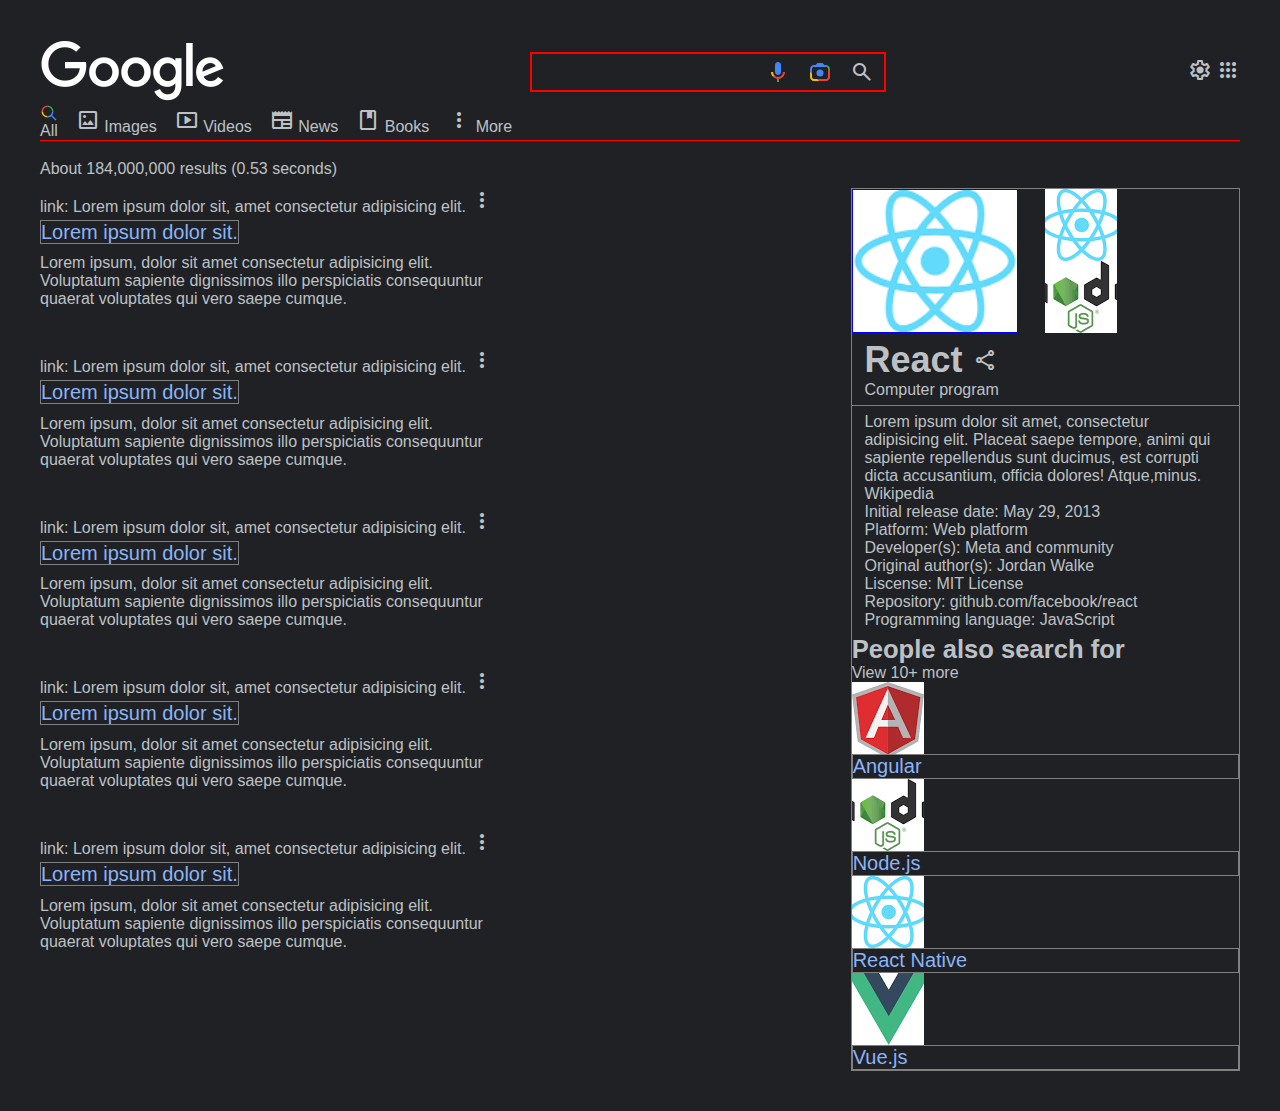
<file: index.html>
<!DOCTYPE html>
<html lang="en">
  <head>
    <meta charset="UTF-8" />
    <meta http-equiv="X-UA-Compatible" content="IE=edge" />
    <meta name="viewport" content="width=device-width, initial-scale=1.0" />
    <link rel="stylesheet" href="https://fonts.googleapis.com/css2?family=Material+Symbols+Rounded:opsz,wght,FILL,GRAD@20..48,100..700,0..1,-50..200" />
    <link rel="stylesheet" href="assets/css/main.css" />
    <link rel="icon" href="assets/imgs/favicon.ico">
    <title>Google Search Clone</title>
    <style></style>
</head>

<body>
    <!--   ===========================================================================================  -->
    <!--   ================================================================================ -->
    <header class="header">
        <section class="header__upper">
            <div class="logo">
                <img src="assets/imgs/google.png " alt="google logo" />
            </div>

            <div class="search">
                <input type="text" />

                <div class="search__icons">
                    <img src="assets/imgs/mic.svg" alt="mic icon" />
                    <img src="assets/imgs/cam.svg" alt="cam icon" />
                    <span class="material-symbols-rounded"> search </span>
                </div>
            </div>
            <div class="icons">
                <span class="material-symbols-rounded"> settings </span>
                <span class="material-symbols-rounded"> apps </span>
                <div class="profile-pic"></div>
            </div>
        </section>
        <section class="header__lower">
            <nav class="nav">
                <li class="nav__link">
                    <a href="#">
                        <img src="assets/imgs/all.svg" alt="all icon" />
                        <span class="nav__text">All</span></a>
                </li>
                <li class="nav__link">
                    <a href="#">
                        <span class="material-symbols-rounded"> imagesmode </span>
                        <span class="nav__text">Images</span></a>
                </li>
                <li class="nav__link">
                    <a href="#">
                        <span class="material-symbols-rounded"> smart_display </span>
                        <span class="nav__text">Videos</span></a>
                </li>
                <li class="nav__link">
                    <a href="#">
                        <span class="material-symbols-rounded"> newspaper </span>
                        <span class="nav__text">News</span></a>
                </li>
                <li class="nav__link">
                    <a href="#">
                        <span class="material-symbols-rounded"> book </span>
                        <span class="nav__text">Books</span></a>
                </li>
                <li class="nav__link">
                    <a href="#">
                        <span class="material-symbols-rounded"> more_vert </span>
                        <span class="nav__text">More</span></a>
                </li>
            </nav>
        </section>
    </header>

    <!--   ===========================================================================================  -->
    <!--   ================================================================================ -->
    <main>
        <p class="stats">About 184,000,000 results (0.53 seconds)</p>
        <section class="results">

            <!--   ===========================================================================================  -->
            <!--   ================================================================================ -->
            <section class="results__left">
                <div class="result">
                    <p>
                        <a href="#">link: Lorem ipsum dolor sit, amet consectetur adipisicing elit.
                            <span class="material-symbols-rounded"> more_vert </span></a>
                    </p>
                    <h3><a href="#">Lorem ipsum dolor sit.</a></h3>
                    <p>
                        Lorem ipsum, dolor sit amet consectetur adipisicing elit.
                        Voluptatum sapiente dignissimos illo perspiciatis consequuntur
                        quaerat voluptates qui vero saepe cumque.
                    </p>
                </div>
                <div class="result">
                    <p>
                        <a href="#">link: Lorem ipsum dolor sit, amet consectetur adipisicing elit.
                            <span class="material-symbols-rounded"> more_vert </span></a>
                    </p>
                    <h3><a href="#">Lorem ipsum dolor sit.</a></h3>
                    <p>
                        Lorem ipsum, dolor sit amet consectetur adipisicing elit.
                        Voluptatum sapiente dignissimos illo perspiciatis consequuntur
                        quaerat voluptates qui vero saepe cumque.
                    </p>
                </div>
                <div class="result">
                    <p>
                        <a href="#">link: Lorem ipsum dolor sit, amet consectetur adipisicing elit.
                            <span class="material-symbols-rounded"> more_vert </span></a>
                    </p>
                    <h3><a href="#">Lorem ipsum dolor sit.</a></h3>
                    <p>
                        Lorem ipsum, dolor sit amet consectetur adipisicing elit.
                        Voluptatum sapiente dignissimos illo perspiciatis consequuntur
                        quaerat voluptates qui vero saepe cumque.
                    </p>
                </div>
                <div class="result">
                    <p>
                        <a href="#">link: Lorem ipsum dolor sit, amet consectetur adipisicing elit.
                            <span class="material-symbols-rounded"> more_vert </span></a>
                    </p>
                    <h3><a href="#">Lorem ipsum dolor sit.</a></h3>
                    <p>
                        Lorem ipsum, dolor sit amet consectetur adipisicing elit.
                        Voluptatum sapiente dignissimos illo perspiciatis consequuntur
                        quaerat voluptates qui vero saepe cumque.
                    </p>
                </div>
                <div class="result">
                    <p>
                        <a href="#">link: Lorem ipsum dolor sit, amet consectetur adipisicing elit.
                            <span class="material-symbols-rounded"> more_vert </span></a>
                    </p>
                    <h3><a href="#">Lorem ipsum dolor sit.</a></h3>
                    <p>
                        Lorem ipsum, dolor sit amet consectetur adipisicing elit.
                        Voluptatum sapiente dignissimos illo perspiciatis consequuntur
                        quaerat voluptates qui vero saepe cumque.
                    </p>
                </div>
            </section>

            <!--   ===========================================================================================  -->
            <!--   ================================================================================ -->
            <section class="results__right">
                <div class="imgs">
                    <img src="assets/imgs/reactbig.png" alt="react img" /><img src="assets/imgs/react.png" alt="react img" /><img src="assets/imgs/node.png" alt="node img" />
                </div>
                <div class="title">
                    <h2>React <span class="material-symbols-rounded"> share </span></h2>
                    <p>Computer program</p>
                </div>
                <div class="desc">
                    <p>
                        Lorem ipsum dolor sit amet, consectetur adipisicing elit. Placeat
                        saepe tempore, animi qui sapiente repellendus sunt ducimus, est
                        corrupti dicta accusantium, officia dolores! Atque,minus. <br />
                        <span class="alt-text">Wikipedia</span>
                    </p>
                    <p>
                        <a href="#"><strong>Initial release date:</strong></a> May 29,
                        2013
                    </p>
                    <p>
                        <a href="#"><strong>Platform: </strong><span class="alt-text">Web platform</span></a>
                    </p>
                    <p>
                        <a href="#"><strong>Developer(s):</strong><span class="alt-text"> Meta</span> and community</a>
                    </p>
                    <p>
                        <a href="#"><strong>Original author(s):</strong><span class="alt-text"> Jordan Walke</span></a>
                    </p>
                    <p>
                        <a href="#"><strong>Liscense:</strong><span class="alt-text"> MIT License</span></a>
                    </p>
                    <p>
                        <a href="#"><strong>Repository:</strong><span class="alt-text"> github.com</span>/facebook/react</a>
                    </p>
                    <p>
                        <a href="#"><strong>Programming language:</strong><span class="alt-text"> JavaScript</span></a>
                    </p>
                </div>
                <div class="also">
                    <div class="also__title">
                        <h3>People also search for</h3>
                        <p><a href="#">View 10+ more</a></p>
                    </div>
                    <div class="also__icons">
                        <div class="icon">
                            <figure>
                                <img src="assets/imgs/angular.png" alt="angular img" />
                                <figcaption>Angular</figcaption>
                            </figure>
                        </div>
                        <div class="icon">
                            <figure>
                                <img src="assets/imgs/node.png" alt="nodejs img" />
                                <figcaption>Node.js</figcaption>
                            </figure>
                        </div>
                        <div class="icon">
                            <figure>
                                <img src="assets/imgs/react.png" alt="" />
                                <figcaption>React Native</figcaption>
                            </figure>
                        </div>
                        <div class="icon">
                            <figure>
                                <img src="assets/imgs/vue.png    " alt="vue img" />
                                <figcaption>Vue.js</figcaption>
                            </figure>
                        </div>
                    </div>
                </div>
            </section>
        </section>
    </main>
</body></html>
</file>
<file: assets/css/main.css>
@import url("https://fonts.googleapis.com/css2?family=Raleway:wght@300;500;600&display=swap");
/* bg-scolors ****************/
/* colors ****************/
/* Font-colors ****************/
/* Sizes-margin ****************/
/* Sizes-padding ****************/
/* other ****************/
/* spacing ****************/
body {
  font-family: arial, sans-serif;
  background-color: #202124;
  color: #bdc1c6;
  min-height: 100vh;
}

*,
*::after,
*::before {
  padding: 0;
  margin: 0;
  border: none;
  box-sizing: border-box;
  color: inherit;
  text-decoration: none;
  list-style-type: none;
  font: inherit;
}

img,
picture {
  max-width: 100%;
  display: block;
}

button {
  cursor: pointer;
  padding: 0.4em 0.8em;
}

/* Animate Background*/
@keyframes Gradient {
  0% {
    background-position: 0% 50%;
  }
  50% {
    background-position: 100% 50%;
  }
  100% {
    background-position: 0% 50%;
  }
}
@keyframes cube {
  from {
    transform: scale(0) rotate(0deg) translate(-50%, -50%);
    opacity: 1;
  }
  to {
    transform: scale(20) rotate(960deg) translate(-50%, -50%);
    opacity: 0;
  }
}
@keyframes slide {
  0% {
    transform: translateX(-25%);
  }
  100% {
    transform: translateX(25%);
  }
}
:root {
  --fs-xl: 3rem;
  --fs-600: 1.5rem;
  --fs-500: 1.25rem;
  --fs-400: 1rem;
  /* font-sizes */
  --fs-900: 9.375rem;
  --fs-800: 6.25rem;
  --fs-700: 3.5rem;
  --fs-600: 2rem;
  --fs-500: 1.75rem;
  --fs-400: 1.125rem;
  --fs-300: 1rem;
  --fs-200: 0.875rem;
}

h1 {
  font-size: clamp(2rem, 5vw, 3rem);
  font-weight: 700;
}

h2 {
  /* minimum value */
  /* preferred value = 4% viewport width */
  /* maximum value */
  font-size: clamp(1.5rem, 4vw, 2.25rem);
  font-weight: 600;
}

h3 {
  /* minimum value */
  /* preferred value = 4% viewport width */
  /* maximum value */
  font-size: clamp(1.2rem, 4vw, 1.6rem);
  font-weight: 600;
}

p {
  font-size: clamp(1rem, 2.5vw, 1.4rem);
}

body {
  padding: 2.5rem;
}

p {
  font-size: 1rem;
}

h3 a,
figcaption {
  color: #8ab4f8;
  font-weight: 400;
  font-size: 1.25rem;
  border: 0.5px solid gray;
}

a:hover {
  text-decoration: underline;
}

.header {
  border-bottom: 0.5px solid red;
}
.header__upper {
  display: flex;
  flex-direction: row;
  justify-content: space-between;
  align-items: center;
  gap: 1.125rem;
}
.header__upper .search {
  border: 2px solid red;
  display: flex;
  flex-direction: row;
  justify-content: space-between;
  align-items: center;
  gap: 1.125rem;
  height: 2.5rem;
  max-width: 33rem;
  padding-inline: 0.6rem;
}
.header__upper .search input {
  height: 100%;
  background: none;
}
.header__upper .search__icons {
  display: flex;
  flex-direction: row;
  justify-content: space-between;
  align-items: center;
  gap: 1.125rem;
  height: 100%;
}
.header__upper .search__icons > * {
  width: 1.5rem;
}
.header__lower nav {
  display: flex;
  flex-direction: row;
  justify-content: start;
  align-items: center;
  gap: 1.125rem;
}

main {
  max-width: 1200px;
  margin-inline: auto;
}
main > p {
  padding-top: 1.2rem;
}

.results {
  display: grid;
  grid-template-columns: 2fr 1fr;
  gap: 2rem;
  padding-top: 0.6rem;
}
.results__left > *:not(:last-child) {
  margin-bottom: 2.5rem;
}
.results__left .result p:last-child {
  margin-top: 0.6rem;
  max-width: 60%;
}
.results__right {
  border: 1px solid gray;
}
.results__right .imgs {
  display: grid;
  grid-template-columns: 1fr 1fr;
  align-items: stretch;
}
.results__right .imgs :first-child {
  grid-row: 1/3;
  border: 1px solid blue;
}
.results__right .title {
  padding: 0.4em 0.8em;
  border-bottom: 1px solid gray;
}
.results__right .desc {
  padding: 0.4em 0.8em;
}

/*# sourceMappingURL=main.css.map */
</file>
